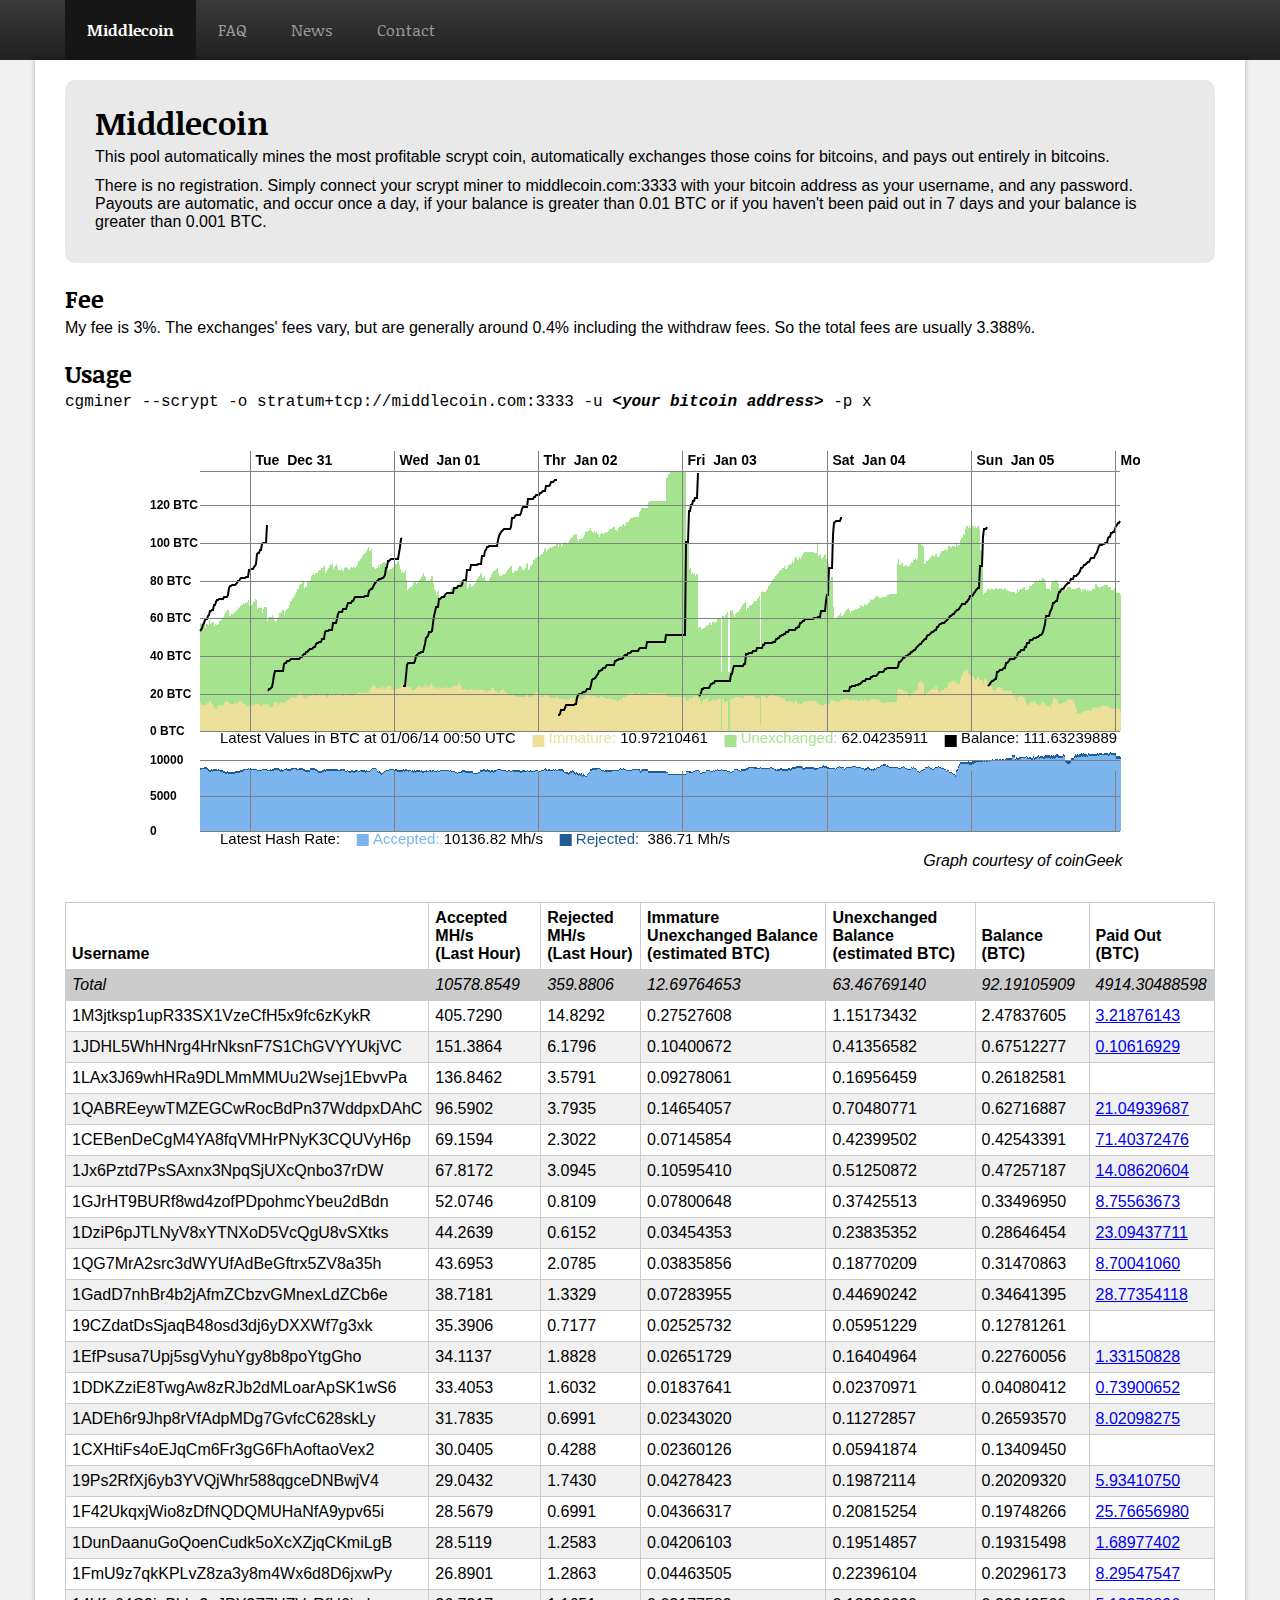
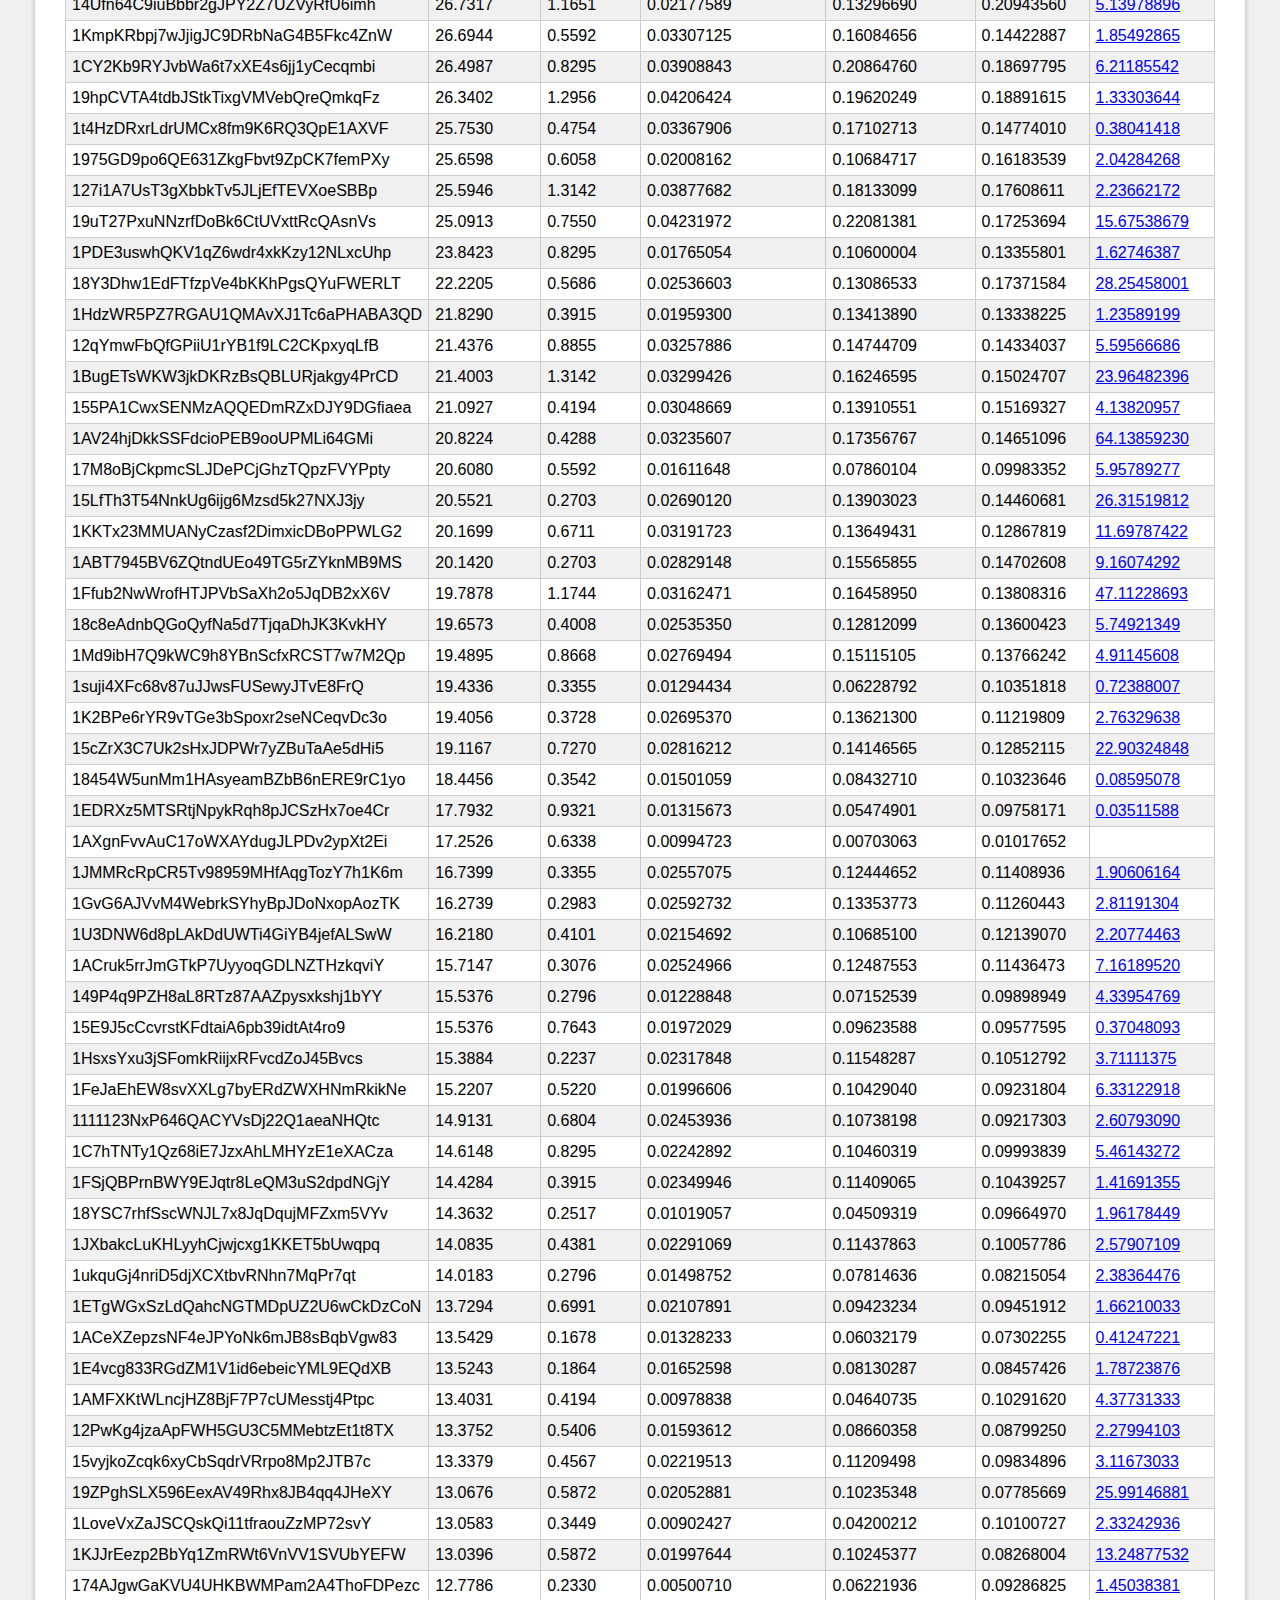
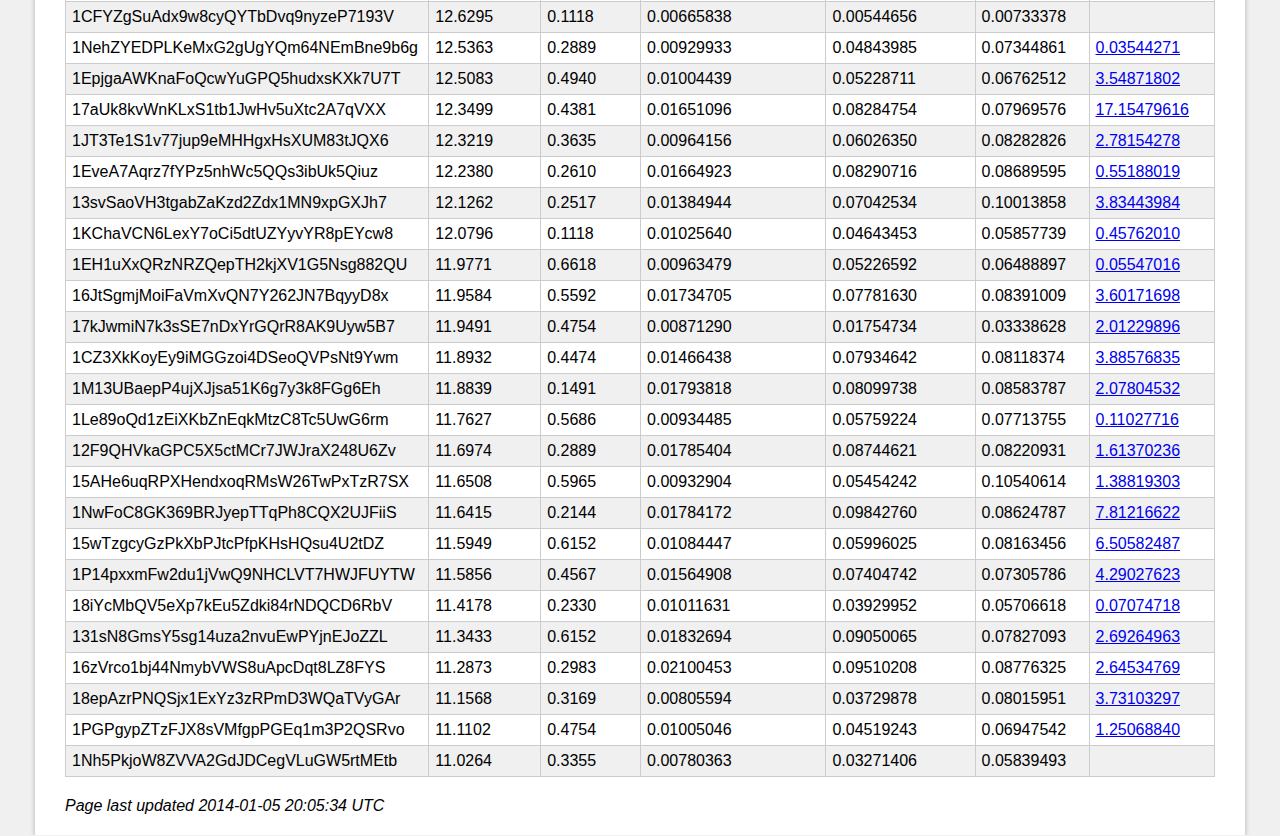
<file: middlecoin/index.html>
<!DOCTYPE html>

<html lang="en-US">
<head>
	<title>Middlecoin</title>
	<meta charset="iso-8859-1">
	<meta name="description" content="Profit-switching, auto-exchanging scrypt pool that pays out in BTC." />
	<link href='http://fonts.googleapis.com/css?family=Noticia+Text:700' rel='stylesheet' type='text/css'>
	<link rel="stylesheet" href="style.css">
	<!--[if lt IE 9]><script src="//html5shim.googlecode.com/svn/trunk/html5.js"></script><![endif]-->
</head>
<body>

<nav>
	<ul>
		<li class="active"><a href="index.html">Middlecoin</a></li>
		<li><a href="faq.html">FAQ</a></li>
		<li><a href="https://bitcointalk.org/index.php?topic=259649.new#new">News</a></li>
		<li><a href="https://bitcointalk.org/index.php?action=profile;u=109824">Contact</a></li>
	</ul>
</nav>

<div id="container">

<article>
	<div id="intro">
		<h1>Middlecoin</h1>
		<p>This pool automatically mines the most profitable scrypt coin, automatically exchanges those coins for bitcoins, and pays out entirely in bitcoins.</p>
		<p>There is no registration. Simply connect your scrypt miner to middlecoin.com:3333 with your bitcoin address as your username, and any password. Payouts are automatic, and occur once a day, if your balance is greater than 0.01 BTC or if you haven't been paid out in 7 days and your balance is greater than 0.001 BTC.</p>
	</div>

	<h2>Fee</h2>
	<p>My fee is 3%. The exchanges' fees vary, but are generally around 0.4% including the withdraw fees. So the total fees are usually 3.388%.</p>

	<h2>Usage</h2>
	<pre>cgminer --scrypt -o stratum+tcp://middlecoin.com:3333 -u <b><i>&lt;your bitcoin address&gt;</i></b> -p x</pre>

	<canvas id="mc_data" width="1000" height="400">
          ho ho, you can't display HTML canvas graphics yet
	</canvas>
	<script src="graphTotal.js"></script>
	<p class="courtesy">Graph courtesy of coinGeek</p>

	<table>
	<thead>
	<tr>
	<th>Username</th>
	<th>Accepted MH/s<br>(Last Hour)</th>
	<th>Rejected MH/s<br>(Last Hour)</th>
	<th>Immature Unexchanged Balance<br>(estimated BTC)</th>
	<th>Unexchanged Balance<br>(estimated BTC)</th>
	<th>Balance (BTC)</th>
	<th>Paid Out (BTC)</th>
	</tr>
	</thead>
	<tbody><tr class="total">
	<td>Total</td>
	<td>10578.8549</td>
	<td>359.8806</td>
	<td>12.69764653</td>
	<td>63.46769140</td>
	<td>92.19105909</td>
	<td>4914.30488598</td>
	</tr>
	</tbody><tbody>

	<tr>
	<td id="1M3jtksp1upR33SX1VzeCfH5x9fc6zKykR">1M3jtksp1upR33SX1VzeCfH5x9fc6zKykR</td>
	<td>405.7290</td>
	<td>14.8292</td>
	<td>0.27527608</td>
	<td>1.15173432</td>
	<td>2.47837605</td>
	<td><a href="1JTgncSrWiQtEAdtYhtytCEqND8wVb3b5R.html">3.21876143</a></td>
	</tr>

	<tr class="alt">
	<td id="1JDHL5WhHNrg4HrNksnF7S1ChGVYYUkjVC">1JDHL5WhHNrg4HrNksnF7S1ChGVYYUkjVC</td>
	<td>151.3864</td>
	<td>6.1796</td>
	<td>0.10400672</td>
	<td>0.41356582</td>
	<td>0.67512277</td>
	<td><a href="1JTgncSrWiQtEAdtYhtytCEqND8wVb3b5R.html">0.10616929</a></td>
	</tr>

	<tr>
	<td id="1LAx3J69whHRa9DLMmMMUu2Wsej1EbvvPa">1LAx3J69whHRa9DLMmMMUu2Wsej1EbvvPa</td>
	<td>136.8462</td>
	<td>3.5791</td>
	<td>0.09278061</td>
	<td>0.16956459</td>
	<td>0.26182581</td>
	<td><a href="1JTgncSrWiQtEAdtYhtytCEqND8wVb3b5R.html"></a></td>
	</tr>

	<tr class="alt">
	<td id="1QABREeywTMZEGCwRocBdPn37WddpxDAhC">1QABREeywTMZEGCwRocBdPn37WddpxDAhC</td>
	<td>96.5902</td>
	<td>3.7935</td>
	<td>0.14654057</td>
	<td>0.70480771</td>
	<td>0.62716887</td>
	<td><a href="1JTgncSrWiQtEAdtYhtytCEqND8wVb3b5R.html">21.04939687</a></td>
	</tr>

	<tr>
	<td id="1CEBenDeCgM4YA8fqVMHrPNyK3CQUVyH6p">1CEBenDeCgM4YA8fqVMHrPNyK3CQUVyH6p</td>
	<td>69.1594</td>
	<td>2.3022</td>
	<td>0.07145854</td>
	<td>0.42399502</td>
	<td>0.42543391</td>
	<td><a href="1JTgncSrWiQtEAdtYhtytCEqND8wVb3b5R.html">71.40372476</a></td>
	</tr>

	<tr class="alt">
	<td id="1Jx6Pztd7PsSAxnx3NpqSjUXcQnbo37rDW">1Jx6Pztd7PsSAxnx3NpqSjUXcQnbo37rDW</td>
	<td>67.8172</td>
	<td>3.0945</td>
	<td>0.10595410</td>
	<td>0.51250872</td>
	<td>0.47257187</td>
	<td><a href="1JTgncSrWiQtEAdtYhtytCEqND8wVb3b5R.html">14.08620604</a></td>
	</tr>

	<tr>
	<td id="1GJrHT9BURf8wd4zofPDpohmcYbeu2dBdn">1GJrHT9BURf8wd4zofPDpohmcYbeu2dBdn</td>
	<td>52.0746</td>
	<td>0.8109</td>
	<td>0.07800648</td>
	<td>0.37425513</td>
	<td>0.33496950</td>
	<td><a href="1JTgncSrWiQtEAdtYhtytCEqND8wVb3b5R.html">8.75563673</a></td>
	</tr>

	<tr class="alt">
	<td id="1DziP6pJTLNyV8xYTNXoD5VcQgU8vSXtks">1DziP6pJTLNyV8xYTNXoD5VcQgU8vSXtks</td>
	<td>44.2639</td>
	<td>0.6152</td>
	<td>0.03454353</td>
	<td>0.23835352</td>
	<td>0.28646454</td>
	<td><a href="1JTgncSrWiQtEAdtYhtytCEqND8wVb3b5R.html">23.09437711</a></td>
	</tr>

	<tr>
	<td id="1QG7MrA2src3dWYUfAdBeGftrx5ZV8a35h">1QG7MrA2src3dWYUfAdBeGftrx5ZV8a35h</td>
	<td>43.6953</td>
	<td>2.0785</td>
	<td>0.03835856</td>
	<td>0.18770209</td>
	<td>0.31470863</td>
	<td><a href="1JTgncSrWiQtEAdtYhtytCEqND8wVb3b5R.html">8.70041060</a></td>
	</tr>

	<tr class="alt">
	<td id="1GadD7nhBr4b2jAfmZCbzvGMnexLdZCb6e">1GadD7nhBr4b2jAfmZCbzvGMnexLdZCb6e</td>
	<td>38.7181</td>
	<td>1.3329</td>
	<td>0.07283955</td>
	<td>0.44690242</td>
	<td>0.34641395</td>
	<td><a href="1GadD7nhBr4b2jAfmZCbzvGMnexLdZCb6e.html">28.77354118</a></td>
	</tr>

	<tr>
	<td id="19CZdatDsSjaqB48osd3dj6yDXXWf7g3xk">19CZdatDsSjaqB48osd3dj6yDXXWf7g3xk</td>
	<td>35.3906</td>
	<td>0.7177</td>
	<td>0.02525732</td>
	<td>0.05951229</td>
	<td>0.12781261</td>
	<td><a href="1JTgncSrWiQtEAdtYhtytCEqND8wVb3b5R.html"></a></td>
	</tr>

	<tr class="alt">
	<td id="1EfPsusa7Upj5sgVyhuYgy8b8poYtgGho">1EfPsusa7Upj5sgVyhuYgy8b8poYtgGho</td>
	<td>34.1137</td>
	<td>1.8828</td>
	<td>0.02651729</td>
	<td>0.16404964</td>
	<td>0.22760056</td>
	<td><a href="1JTgncSrWiQtEAdtYhtytCEqND8wVb3b5R.html">1.33150828</a></td>
	</tr>

	<tr>
	<td id="1DDKZziE8TwgAw8zRJb2dMLoarApSK1wS6">1DDKZziE8TwgAw8zRJb2dMLoarApSK1wS6</td>
	<td>33.4053</td>
	<td>1.6032</td>
	<td>0.01837641</td>
	<td>0.02370971</td>
	<td>0.04080412</td>
	<td><a href="1JTgncSrWiQtEAdtYhtytCEqND8wVb3b5R.html">0.73900652</a></td>
	</tr>

	<tr class="alt">
	<td id="1ADEh6r9Jhp8rVfAdpMDg7GvfcC628skLy">1ADEh6r9Jhp8rVfAdpMDg7GvfcC628skLy</td>
	<td>31.7835</td>
	<td>0.6991</td>
	<td>0.02343020</td>
	<td>0.11272857</td>
	<td>0.26593570</td>
	<td><a href="1JTgncSrWiQtEAdtYhtytCEqND8wVb3b5R.html">8.02098275</a></td>
	</tr>

	<tr>
	<td id="1CXHtiFs4oEJqCm6Fr3gG6FhAoftaoVex2">1CXHtiFs4oEJqCm6Fr3gG6FhAoftaoVex2</td>
	<td>30.0405</td>
	<td>0.4288</td>
	<td>0.02360126</td>
	<td>0.05941874</td>
	<td>0.13409450</td>
	<td><a href="1JTgncSrWiQtEAdtYhtytCEqND8wVb3b5R.html"></a></td>
	</tr>

	<tr class="alt">
	<td id="19Ps2RfXj6yb3YVQjWhr588qgceDNBwjV4">19Ps2RfXj6yb3YVQjWhr588qgceDNBwjV4</td>
	<td>29.0432</td>
	<td>1.7430</td>
	<td>0.04278423</td>
	<td>0.19872114</td>
	<td>0.20209320</td>
	<td><a href="1JTgncSrWiQtEAdtYhtytCEqND8wVb3b5R.html">5.93410750</a></td>
	</tr>

	<tr>
	<td id="1F42UkqxjWio8zDfNQDQMUHaNfA9ypv65i">1F42UkqxjWio8zDfNQDQMUHaNfA9ypv65i</td>
	<td>28.5679</td>
	<td>0.6991</td>
	<td>0.04366317</td>
	<td>0.20815254</td>
	<td>0.19748266</td>
	<td><a href="1JTgncSrWiQtEAdtYhtytCEqND8wVb3b5R.html">25.76656980</a></td>
	</tr>

	<tr class="alt">
	<td id="1DunDaanuGoQoenCudk5oXcXZjqCKmiLgB">1DunDaanuGoQoenCudk5oXcXZjqCKmiLgB</td>
	<td>28.5119</td>
	<td>1.2583</td>
	<td>0.04206103</td>
	<td>0.19514857</td>
	<td>0.19315498</td>
	<td><a href="1JTgncSrWiQtEAdtYhtytCEqND8wVb3b5R.html">1.68977402</a></td>
	</tr>

	<tr>
	<td id="1FmU9z7qkKPLvZ8za3y8m4Wx6d8D6jxwPy">1FmU9z7qkKPLvZ8za3y8m4Wx6d8D6jxwPy</td>
	<td>26.8901</td>
	<td>1.2863</td>
	<td>0.04463505</td>
	<td>0.22396104</td>
	<td>0.20296173</td>
	<td><a href="1JTgncSrWiQtEAdtYhtytCEqND8wVb3b5R.html">8.29547547</a></td>
	</tr>

	<tr class="alt">
	<td id="14Ufn64C9iuBbbr2gJPY2Z7UZVyRfU6imh">14Ufn64C9iuBbbr2gJPY2Z7UZVyRfU6imh</td>
	<td>26.7317</td>
	<td>1.1651</td>
	<td>0.02177589</td>
	<td>0.13296690</td>
	<td>0.20943560</td>
	<td><a href="1JTgncSrWiQtEAdtYhtytCEqND8wVb3b5R.html">5.13978896</a></td>
	</tr>

	<tr>
	<td id="1KmpKRbpj7wJjigJC9DRbNaG4B5Fkc4ZnW">1KmpKRbpj7wJjigJC9DRbNaG4B5Fkc4ZnW</td>
	<td>26.6944</td>
	<td>0.5592</td>
	<td>0.03307125</td>
	<td>0.16084656</td>
	<td>0.14422887</td>
	<td><a href="1JTgncSrWiQtEAdtYhtytCEqND8wVb3b5R.html">1.85492865</a></td>
	</tr>

	<tr class="alt">
	<td id="1CY2Kb9RYJvbWa6t7xXE4s6jj1yCecqmbi">1CY2Kb9RYJvbWa6t7xXE4s6jj1yCecqmbi</td>
	<td>26.4987</td>
	<td>0.8295</td>
	<td>0.03908843</td>
	<td>0.20864760</td>
	<td>0.18697795</td>
	<td><a href="1JTgncSrWiQtEAdtYhtytCEqND8wVb3b5R.html">6.21185542</a></td>
	</tr>

	<tr>
	<td id="19hpCVTA4tdbJStkTixgVMVebQreQmkqFz">19hpCVTA4tdbJStkTixgVMVebQreQmkqFz</td>
	<td>26.3402</td>
	<td>1.2956</td>
	<td>0.04206424</td>
	<td>0.19620249</td>
	<td>0.18891615</td>
	<td><a href="1JTgncSrWiQtEAdtYhtytCEqND8wVb3b5R.html">1.33303644</a></td>
	</tr>

	<tr class="alt">
	<td id="1t4HzDRxrLdrUMCx8fm9K6RQ3QpE1AXVF">1t4HzDRxrLdrUMCx8fm9K6RQ3QpE1AXVF</td>
	<td>25.7530</td>
	<td>0.4754</td>
	<td>0.03367906</td>
	<td>0.17102713</td>
	<td>0.14774010</td>
	<td><a href="1JTgncSrWiQtEAdtYhtytCEqND8wVb3b5R.html">0.38041418</a></td>
	</tr>

	<tr>
	<td id="1975GD9po6QE631ZkgFbvt9ZpCK7femPXy">1975GD9po6QE631ZkgFbvt9ZpCK7femPXy</td>
	<td>25.6598</td>
	<td>0.6058</td>
	<td>0.02008162</td>
	<td>0.10684717</td>
	<td>0.16183539</td>
	<td><a href="1JTgncSrWiQtEAdtYhtytCEqND8wVb3b5R.html">2.04284268</a></td>
	</tr>

	<tr class="alt">
	<td id="127i1A7UsT3gXbbkTv5JLjEfTEVXoeSBBp">127i1A7UsT3gXbbkTv5JLjEfTEVXoeSBBp</td>
	<td>25.5946</td>
	<td>1.3142</td>
	<td>0.03877682</td>
	<td>0.18133099</td>
	<td>0.17608611</td>
	<td><a href="1JTgncSrWiQtEAdtYhtytCEqND8wVb3b5R.html">2.23662172</a></td>
	</tr>

	<tr>
	<td id="19uT27PxuNNzrfDoBk6CtUVxttRcQAsnVs">19uT27PxuNNzrfDoBk6CtUVxttRcQAsnVs</td>
	<td>25.0913</td>
	<td>0.7550</td>
	<td>0.04231972</td>
	<td>0.22081381</td>
	<td>0.17253694</td>
	<td><a href="1JTgncSrWiQtEAdtYhtytCEqND8wVb3b5R.html">15.67538679</a></td>
	</tr>

	<tr class="alt">
	<td id="1PDE3uswhQKV1qZ6wdr4xkKzy12NLxcUhp">1PDE3uswhQKV1qZ6wdr4xkKzy12NLxcUhp</td>
	<td>23.8423</td>
	<td>0.8295</td>
	<td>0.01765054</td>
	<td>0.10600004</td>
	<td>0.13355801</td>
	<td><a href="1JTgncSrWiQtEAdtYhtytCEqND8wVb3b5R.html">1.62746387</a></td>
	</tr>

	<tr>
	<td id="18Y3Dhw1EdFTfzpVe4bKKhPgsQYuFWERLT">18Y3Dhw1EdFTfzpVe4bKKhPgsQYuFWERLT</td>
	<td>22.2205</td>
	<td>0.5686</td>
	<td>0.02536603</td>
	<td>0.13086533</td>
	<td>0.17371584</td>
	<td><a href="1JTgncSrWiQtEAdtYhtytCEqND8wVb3b5R.html">28.25458001</a></td>
	</tr>

	<tr class="alt">
	<td id="1HdzWR5PZ7RGAU1QMAvXJ1Tc6aPHABA3QD">1HdzWR5PZ7RGAU1QMAvXJ1Tc6aPHABA3QD</td>
	<td>21.8290</td>
	<td>0.3915</td>
	<td>0.01959300</td>
	<td>0.13413890</td>
	<td>0.13338225</td>
	<td><a href="1JTgncSrWiQtEAdtYhtytCEqND8wVb3b5R.html">1.23589199</a></td>
	</tr>

	<tr>
	<td id="12qYmwFbQfGPiiU1rYB1f9LC2CKpxyqLfB">12qYmwFbQfGPiiU1rYB1f9LC2CKpxyqLfB</td>
	<td>21.4376</td>
	<td>0.8855</td>
	<td>0.03257886</td>
	<td>0.14744709</td>
	<td>0.14334037</td>
	<td><a href="1JTgncSrWiQtEAdtYhtytCEqND8wVb3b5R.html">5.59566686</a></td>
	</tr>

	<tr class="alt">
	<td id="1BugETsWKW3jkDKRzBsQBLURjakgy4PrCD">1BugETsWKW3jkDKRzBsQBLURjakgy4PrCD</td>
	<td>21.4003</td>
	<td>1.3142</td>
	<td>0.03299426</td>
	<td>0.16246595</td>
	<td>0.15024707</td>
	<td><a href="1JTgncSrWiQtEAdtYhtytCEqND8wVb3b5R.html">23.96482396</a></td>
	</tr>

	<tr>
	<td id="155PA1CwxSENMzAQQEDmRZxDJY9DGfiaea">155PA1CwxSENMzAQQEDmRZxDJY9DGfiaea</td>
	<td>21.0927</td>
	<td>0.4194</td>
	<td>0.03048669</td>
	<td>0.13910551</td>
	<td>0.15169327</td>
	<td><a href="1JTgncSrWiQtEAdtYhtytCEqND8wVb3b5R.html">4.13820957</a></td>
	</tr>

	<tr class="alt">
	<td id="1AV24hjDkkSSFdcioPEB9ooUPMLi64GMi">1AV24hjDkkSSFdcioPEB9ooUPMLi64GMi</td>
	<td>20.8224</td>
	<td>0.4288</td>
	<td>0.03235607</td>
	<td>0.17356767</td>
	<td>0.14651096</td>
	<td><a href="1JTgncSrWiQtEAdtYhtytCEqND8wVb3b5R.html">64.13859230</a></td>
	</tr>

	<tr>
	<td id="17M8oBjCkpmcSLJDePCjGhzTQpzFVYPpty">17M8oBjCkpmcSLJDePCjGhzTQpzFVYPpty</td>
	<td>20.6080</td>
	<td>0.5592</td>
	<td>0.01611648</td>
	<td>0.07860104</td>
	<td>0.09983352</td>
	<td><a href="1JTgncSrWiQtEAdtYhtytCEqND8wVb3b5R.html">5.95789277</a></td>
	</tr>

	<tr class="alt">
	<td id="15LfTh3T54NnkUg6ijg6Mzsd5k27NXJ3jy">15LfTh3T54NnkUg6ijg6Mzsd5k27NXJ3jy</td>
	<td>20.5521</td>
	<td>0.2703</td>
	<td>0.02690120</td>
	<td>0.13903023</td>
	<td>0.14460681</td>
	<td><a href="1JTgncSrWiQtEAdtYhtytCEqND8wVb3b5R.html">26.31519812</a></td>
	</tr>

	<tr>
	<td id="1KKTx23MMUANyCzasf2DimxicDBoPPWLG2">1KKTx23MMUANyCzasf2DimxicDBoPPWLG2</td>
	<td>20.1699</td>
	<td>0.6711</td>
	<td>0.03191723</td>
	<td>0.13649431</td>
	<td>0.12867819</td>
	<td><a href="1JTgncSrWiQtEAdtYhtytCEqND8wVb3b5R.html">11.69787422</a></td>
	</tr>

	<tr class="alt">
	<td id="1ABT7945BV6ZQtndUEo49TG5rZYknMB9MS">1ABT7945BV6ZQtndUEo49TG5rZYknMB9MS</td>
	<td>20.1420</td>
	<td>0.2703</td>
	<td>0.02829148</td>
	<td>0.15565855</td>
	<td>0.14702608</td>
	<td><a href="1JTgncSrWiQtEAdtYhtytCEqND8wVb3b5R.html">9.16074292</a></td>
	</tr>

	<tr>
	<td id="1Ffub2NwWrofHTJPVbSaXh2o5JqDB2xX6V">1Ffub2NwWrofHTJPVbSaXh2o5JqDB2xX6V</td>
	<td>19.7878</td>
	<td>1.1744</td>
	<td>0.03162471</td>
	<td>0.16458950</td>
	<td>0.13808316</td>
	<td><a href="1JTgncSrWiQtEAdtYhtytCEqND8wVb3b5R.html">47.11228693</a></td>
	</tr>

	<tr class="alt">
	<td id="18c8eAdnbQGoQyfNa5d7TjqaDhJK3KvkHY">18c8eAdnbQGoQyfNa5d7TjqaDhJK3KvkHY</td>
	<td>19.6573</td>
	<td>0.4008</td>
	<td>0.02535350</td>
	<td>0.12812099</td>
	<td>0.13600423</td>
	<td><a href="1JTgncSrWiQtEAdtYhtytCEqND8wVb3b5R.html">5.74921349</a></td>
	</tr>

	<tr>
	<td id="1Md9ibH7Q9kWC9h8YBnScfxRCST7w7M2Qp">1Md9ibH7Q9kWC9h8YBnScfxRCST7w7M2Qp</td>
	<td>19.4895</td>
	<td>0.8668</td>
	<td>0.02769494</td>
	<td>0.15115105</td>
	<td>0.13766242</td>
	<td><a href="1JTgncSrWiQtEAdtYhtytCEqND8wVb3b5R.html">4.91145608</a></td>
	</tr>

	<tr class="alt">
	<td id="1suji4XFc68v87uJJwsFUSewyJTvE8FrQ">1suji4XFc68v87uJJwsFUSewyJTvE8FrQ</td>
	<td>19.4336</td>
	<td>0.3355</td>
	<td>0.01294434</td>
	<td>0.06228792</td>
	<td>0.10351818</td>
	<td><a href="1JTgncSrWiQtEAdtYhtytCEqND8wVb3b5R.html">0.72388007</a></td>
	</tr>

	<tr>
	<td id="1K2BPe6rYR9vTGe3bSpoxr2seNCeqvDc3o">1K2BPe6rYR9vTGe3bSpoxr2seNCeqvDc3o</td>
	<td>19.4056</td>
	<td>0.3728</td>
	<td>0.02695370</td>
	<td>0.13621300</td>
	<td>0.11219809</td>
	<td><a href="1JTgncSrWiQtEAdtYhtytCEqND8wVb3b5R.html">2.76329638</a></td>
	</tr>

	<tr class="alt">
	<td id="15cZrX3C7Uk2sHxJDPWr7yZBuTaAe5dHi5">15cZrX3C7Uk2sHxJDPWr7yZBuTaAe5dHi5</td>
	<td>19.1167</td>
	<td>0.7270</td>
	<td>0.02816212</td>
	<td>0.14146565</td>
	<td>0.12852115</td>
	<td><a href="1JTgncSrWiQtEAdtYhtytCEqND8wVb3b5R.html">22.90324848</a></td>
	</tr>

	<tr>
	<td id="18454W5unMm1HAsyeamBZbB6nERE9rC1yo">18454W5unMm1HAsyeamBZbB6nERE9rC1yo</td>
	<td>18.4456</td>
	<td>0.3542</td>
	<td>0.01501059</td>
	<td>0.08432710</td>
	<td>0.10323646</td>
	<td><a href="1JTgncSrWiQtEAdtYhtytCEqND8wVb3b5R.html">0.08595078</a></td>
	</tr>

	<tr class="alt">
	<td id="1EDRXz5MTSRtjNpykRqh8pJCSzHx7oe4Cr">1EDRXz5MTSRtjNpykRqh8pJCSzHx7oe4Cr</td>
	<td>17.7932</td>
	<td>0.9321</td>
	<td>0.01315673</td>
	<td>0.05474901</td>
	<td>0.09758171</td>
	<td><a href="1JTgncSrWiQtEAdtYhtytCEqND8wVb3b5R.html">0.03511588</a></td>
	</tr>

	<tr>
	<td id="1AXgnFvvAuC17oWXAYdugJLPDv2ypXt2Ei">1AXgnFvvAuC17oWXAYdugJLPDv2ypXt2Ei</td>
	<td>17.2526</td>
	<td>0.6338</td>
	<td>0.00994723</td>
	<td>0.00703063</td>
	<td>0.01017652</td>
	<td><a href="1JTgncSrWiQtEAdtYhtytCEqND8wVb3b5R.html"></a></td>
	</tr>

	<tr class="alt">
	<td id="1JMMRcRpCR5Tv98959MHfAqgTozY7h1K6m">1JMMRcRpCR5Tv98959MHfAqgTozY7h1K6m</td>
	<td>16.7399</td>
	<td>0.3355</td>
	<td>0.02557075</td>
	<td>0.12444652</td>
	<td>0.11408936</td>
	<td><a href="1JTgncSrWiQtEAdtYhtytCEqND8wVb3b5R.html">1.90606164</a></td>
	</tr>

	<tr>
	<td id="1GvG6AJVvM4WebrkSYhyBpJDoNxopAozTK">1GvG6AJVvM4WebrkSYhyBpJDoNxopAozTK</td>
	<td>16.2739</td>
	<td>0.2983</td>
	<td>0.02592732</td>
	<td>0.13353773</td>
	<td>0.11260443</td>
	<td><a href="1JTgncSrWiQtEAdtYhtytCEqND8wVb3b5R.html">2.81191304</a></td>
	</tr>

	<tr class="alt">
	<td id="1U3DNW6d8pLAkDdUWTi4GiYB4jefALSwW">1U3DNW6d8pLAkDdUWTi4GiYB4jefALSwW</td>
	<td>16.2180</td>
	<td>0.4101</td>
	<td>0.02154692</td>
	<td>0.10685100</td>
	<td>0.12139070</td>
	<td><a href="1JTgncSrWiQtEAdtYhtytCEqND8wVb3b5R.html">2.20774463</a></td>
	</tr>

	<tr>
	<td id="1ACruk5rrJmGTkP7UyyoqGDLNZTHzkqviY">1ACruk5rrJmGTkP7UyyoqGDLNZTHzkqviY</td>
	<td>15.7147</td>
	<td>0.3076</td>
	<td>0.02524966</td>
	<td>0.12487553</td>
	<td>0.11436473</td>
	<td><a href="1JTgncSrWiQtEAdtYhtytCEqND8wVb3b5R.html">7.16189520</a></td>
	</tr>

	<tr class="alt">
	<td id="149P4q9PZH8aL8RTz87AAZpysxkshj1bYY">149P4q9PZH8aL8RTz87AAZpysxkshj1bYY</td>
	<td>15.5376</td>
	<td>0.2796</td>
	<td>0.01228848</td>
	<td>0.07152539</td>
	<td>0.09898949</td>
	<td><a href="1JTgncSrWiQtEAdtYhtytCEqND8wVb3b5R.html">4.33954769</a></td>
	</tr>

	<tr>
	<td id="15E9J5cCcvrstKFdtaiA6pb39idtAt4ro9">15E9J5cCcvrstKFdtaiA6pb39idtAt4ro9</td>
	<td>15.5376</td>
	<td>0.7643</td>
	<td>0.01972029</td>
	<td>0.09623588</td>
	<td>0.09577595</td>
	<td><a href="1JTgncSrWiQtEAdtYhtytCEqND8wVb3b5R.html">0.37048093</a></td>
	</tr>

	<tr class="alt">
	<td id="1HsxsYxu3jSFomkRiijxRFvcdZoJ45Bvcs">1HsxsYxu3jSFomkRiijxRFvcdZoJ45Bvcs</td>
	<td>15.3884</td>
	<td>0.2237</td>
	<td>0.02317848</td>
	<td>0.11548287</td>
	<td>0.10512792</td>
	<td><a href="1JTgncSrWiQtEAdtYhtytCEqND8wVb3b5R.html">3.71111375</a></td>
	</tr>

	<tr>
	<td id="1FeJaEhEW8svXXLg7byERdZWXHNmRkikNe">1FeJaEhEW8svXXLg7byERdZWXHNmRkikNe</td>
	<td>15.2207</td>
	<td>0.5220</td>
	<td>0.01996606</td>
	<td>0.10429040</td>
	<td>0.09231804</td>
	<td><a href="1JTgncSrWiQtEAdtYhtytCEqND8wVb3b5R.html">6.33122918</a></td>
	</tr>

	<tr class="alt">
	<td id="1111123NxP646QACYVsDj22Q1aeaNHQtc">1111123NxP646QACYVsDj22Q1aeaNHQtc</td>
	<td>14.9131</td>
	<td>0.6804</td>
	<td>0.02453936</td>
	<td>0.10738198</td>
	<td>0.09217303</td>
	<td><a href="1JTgncSrWiQtEAdtYhtytCEqND8wVb3b5R.html">2.60793090</a></td>
	</tr>

	<tr>
	<td id="1C7hTNTy1Qz68iE7JzxAhLMHYzE1eXACza">1C7hTNTy1Qz68iE7JzxAhLMHYzE1eXACza</td>
	<td>14.6148</td>
	<td>0.8295</td>
	<td>0.02242892</td>
	<td>0.10460319</td>
	<td>0.09993839</td>
	<td><a href="1JTgncSrWiQtEAdtYhtytCEqND8wVb3b5R.html">5.46143272</a></td>
	</tr>

	<tr class="alt">
	<td id="1FSjQBPrnBWY9EJqtr8LeQM3uS2dpdNGjY">1FSjQBPrnBWY9EJqtr8LeQM3uS2dpdNGjY</td>
	<td>14.4284</td>
	<td>0.3915</td>
	<td>0.02349946</td>
	<td>0.11409065</td>
	<td>0.10439257</td>
	<td><a href="1JTgncSrWiQtEAdtYhtytCEqND8wVb3b5R.html">1.41691355</a></td>
	</tr>

	<tr>
	<td id="18YSC7rhfSscWNJL7x8JqDqujMFZxm5VYv">18YSC7rhfSscWNJL7x8JqDqujMFZxm5VYv</td>
	<td>14.3632</td>
	<td>0.2517</td>
	<td>0.01019057</td>
	<td>0.04509319</td>
	<td>0.09664970</td>
	<td><a href="1JTgncSrWiQtEAdtYhtytCEqND8wVb3b5R.html">1.96178449</a></td>
	</tr>

	<tr class="alt">
	<td id="1JXbakcLuKHLyyhCjwjcxg1KKET5bUwqpq">1JXbakcLuKHLyyhCjwjcxg1KKET5bUwqpq</td>
	<td>14.0835</td>
	<td>0.4381</td>
	<td>0.02291069</td>
	<td>0.11437863</td>
	<td>0.10057786</td>
	<td><a href="1JTgncSrWiQtEAdtYhtytCEqND8wVb3b5R.html">2.57907109</a></td>
	</tr>

	<tr>
	<td id="1ukquGj4nriD5djXCXtbvRNhn7MqPr7qt">1ukquGj4nriD5djXCXtbvRNhn7MqPr7qt</td>
	<td>14.0183</td>
	<td>0.2796</td>
	<td>0.01498752</td>
	<td>0.07814636</td>
	<td>0.08215054</td>
	<td><a href="1JTgncSrWiQtEAdtYhtytCEqND8wVb3b5R.html">2.38364476</a></td>
	</tr>

	<tr class="alt">
	<td id="1ETgWGxSzLdQahcNGTMDpUZ2U6wCkDzCoN">1ETgWGxSzLdQahcNGTMDpUZ2U6wCkDzCoN</td>
	<td>13.7294</td>
	<td>0.6991</td>
	<td>0.02107891</td>
	<td>0.09423234</td>
	<td>0.09451912</td>
	<td><a href="1JTgncSrWiQtEAdtYhtytCEqND8wVb3b5R.html">1.66210033</a></td>
	</tr>

	<tr>
	<td id="1ACeXZepzsNF4eJPYoNk6mJB8sBqbVgw83">1ACeXZepzsNF4eJPYoNk6mJB8sBqbVgw83</td>
	<td>13.5429</td>
	<td>0.1678</td>
	<td>0.01328233</td>
	<td>0.06032179</td>
	<td>0.07302255</td>
	<td><a href="1JTgncSrWiQtEAdtYhtytCEqND8wVb3b5R.html">0.41247221</a></td>
	</tr>

	<tr class="alt">
	<td id="1E4vcg833RGdZM1V1id6ebeicYML9EQdXB">1E4vcg833RGdZM1V1id6ebeicYML9EQdXB</td>
	<td>13.5243</td>
	<td>0.1864</td>
	<td>0.01652598</td>
	<td>0.08130287</td>
	<td>0.08457426</td>
	<td><a href="1JTgncSrWiQtEAdtYhtytCEqND8wVb3b5R.html">1.78723876</a></td>
	</tr>

	<tr>
	<td id="1AMFXKtWLncjHZ8BjF7P7cUMesstj4Ptpc">1AMFXKtWLncjHZ8BjF7P7cUMesstj4Ptpc</td>
	<td>13.4031</td>
	<td>0.4194</td>
	<td>0.00978838</td>
	<td>0.04640735</td>
	<td>0.10291620</td>
	<td><a href="1JTgncSrWiQtEAdtYhtytCEqND8wVb3b5R.html">4.37731333</a></td>
	</tr>

	<tr class="alt">
	<td id="12PwKg4jzaApFWH5GU3C5MMebtzEt1t8TX">12PwKg4jzaApFWH5GU3C5MMebtzEt1t8TX</td>
	<td>13.3752</td>
	<td>0.5406</td>
	<td>0.01593612</td>
	<td>0.08660358</td>
	<td>0.08799250</td>
	<td><a href="1JTgncSrWiQtEAdtYhtytCEqND8wVb3b5R.html">2.27994103</a></td>
	</tr>

	<tr>
	<td id="15vyjkoZcqk6xyCbSqdrVRrpo8Mp2JTB7c">15vyjkoZcqk6xyCbSqdrVRrpo8Mp2JTB7c</td>
	<td>13.3379</td>
	<td>0.4567</td>
	<td>0.02219513</td>
	<td>0.11209498</td>
	<td>0.09834896</td>
	<td><a href="1JTgncSrWiQtEAdtYhtytCEqND8wVb3b5R.html">3.11673033</a></td>
	</tr>

	<tr class="alt">
	<td id="19ZPghSLX596EexAV49Rhx8JB4qq4JHeXY">19ZPghSLX596EexAV49Rhx8JB4qq4JHeXY</td>
	<td>13.0676</td>
	<td>0.5872</td>
	<td>0.02052881</td>
	<td>0.10235348</td>
	<td>0.07785669</td>
	<td><a href="1JTgncSrWiQtEAdtYhtytCEqND8wVb3b5R.html">25.99146881</a></td>
	</tr>

	<tr>
	<td id="1LoveVxZaJSCQskQi11tfraouZzMP72svY">1LoveVxZaJSCQskQi11tfraouZzMP72svY</td>
	<td>13.0583</td>
	<td>0.3449</td>
	<td>0.00902427</td>
	<td>0.04200212</td>
	<td>0.10100727</td>
	<td><a href="1JTgncSrWiQtEAdtYhtytCEqND8wVb3b5R.html">2.33242936</a></td>
	</tr>

	<tr class="alt">
	<td id="1KJJrEezp2BbYq1ZmRWt6VnVV1SVUbYEFW">1KJJrEezp2BbYq1ZmRWt6VnVV1SVUbYEFW</td>
	<td>13.0396</td>
	<td>0.5872</td>
	<td>0.01997644</td>
	<td>0.10245377</td>
	<td>0.08268004</td>
	<td><a href="1JTgncSrWiQtEAdtYhtytCEqND8wVb3b5R.html">13.24877532</a></td>
	</tr>

	<tr>
	<td id="174AJgwGaKVU4UHKBWMPam2A4ThoFDPezc">174AJgwGaKVU4UHKBWMPam2A4ThoFDPezc</td>
	<td>12.7786</td>
	<td>0.2330</td>
	<td>0.00500710</td>
	<td>0.06221936</td>
	<td>0.09286825</td>
	<td><a href="1JTgncSrWiQtEAdtYhtytCEqND8wVb3b5R.html">1.45038381</a></td>
	</tr>

	<tr class="alt">
	<td id="1CFYZgSuAdx9w8cyQYTbDvq9nyzeP7193V">1CFYZgSuAdx9w8cyQYTbDvq9nyzeP7193V</td>
	<td>12.6295</td>
	<td>0.1118</td>
	<td>0.00665838</td>
	<td>0.00544656</td>
	<td>0.00733378</td>
	<td><a href="1JTgncSrWiQtEAdtYhtytCEqND8wVb3b5R.html"></a></td>
	</tr>

	<tr>
	<td id="1NehZYEDPLKeMxG2gUgYQm64NEmBne9b6g">1NehZYEDPLKeMxG2gUgYQm64NEmBne9b6g</td>
	<td>12.5363</td>
	<td>0.2889</td>
	<td>0.00929933</td>
	<td>0.04843985</td>
	<td>0.07344861</td>
	<td><a href="1JTgncSrWiQtEAdtYhtytCEqND8wVb3b5R.html">0.03544271</a></td>
	</tr>

	<tr class="alt">
	<td id="1EpjgaAWKnaFoQcwYuGPQ5hudxsKXk7U7T">1EpjgaAWKnaFoQcwYuGPQ5hudxsKXk7U7T</td>
	<td>12.5083</td>
	<td>0.4940</td>
	<td>0.01004439</td>
	<td>0.05228711</td>
	<td>0.06762512</td>
	<td><a href="1JTgncSrWiQtEAdtYhtytCEqND8wVb3b5R.html">3.54871802</a></td>
	</tr>

	<tr>
	<td id="17aUk8kvWnKLxS1tb1JwHv5uXtc2A7qVXX">17aUk8kvWnKLxS1tb1JwHv5uXtc2A7qVXX</td>
	<td>12.3499</td>
	<td>0.4381</td>
	<td>0.01651096</td>
	<td>0.08284754</td>
	<td>0.07969576</td>
	<td><a href="1JTgncSrWiQtEAdtYhtytCEqND8wVb3b5R.html">17.15479616</a></td>
	</tr>

	<tr class="alt">
	<td id="1JT3Te1S1v77jup9eMHHgxHsXUM83tJQX6">1JT3Te1S1v77jup9eMHHgxHsXUM83tJQX6</td>
	<td>12.3219</td>
	<td>0.3635</td>
	<td>0.00964156</td>
	<td>0.06026350</td>
	<td>0.08282826</td>
	<td><a href="1JTgncSrWiQtEAdtYhtytCEqND8wVb3b5R.html">2.78154278</a></td>
	</tr>

	<tr>
	<td id="1EveA7Aqrz7fYPz5nhWc5QQs3ibUk5Qiuz">1EveA7Aqrz7fYPz5nhWc5QQs3ibUk5Qiuz</td>
	<td>12.2380</td>
	<td>0.2610</td>
	<td>0.01664923</td>
	<td>0.08290716</td>
	<td>0.08689595</td>
	<td><a href="1JTgncSrWiQtEAdtYhtytCEqND8wVb3b5R.html">0.55188019</a></td>
	</tr>

	<tr class="alt">
	<td id="13svSaoVH3tgabZaKzd2Zdx1MN9xpGXJh7">13svSaoVH3tgabZaKzd2Zdx1MN9xpGXJh7</td>
	<td>12.1262</td>
	<td>0.2517</td>
	<td>0.01384944</td>
	<td>0.07042534</td>
	<td>0.10013858</td>
	<td><a href="1JTgncSrWiQtEAdtYhtytCEqND8wVb3b5R.html">3.83443984</a></td>
	</tr>

	<tr>
	<td id="1KChaVCN6LexY7oCi5dtUZYyvYR8pEYcw8">1KChaVCN6LexY7oCi5dtUZYyvYR8pEYcw8</td>
	<td>12.0796</td>
	<td>0.1118</td>
	<td>0.01025640</td>
	<td>0.04643453</td>
	<td>0.05857739</td>
	<td><a href="1JTgncSrWiQtEAdtYhtytCEqND8wVb3b5R.html">0.45762010</a></td>
	</tr>

	<tr class="alt">
	<td id="1EH1uXxQRzNRZQepTH2kjXV1G5Nsg882QU">1EH1uXxQRzNRZQepTH2kjXV1G5Nsg882QU</td>
	<td>11.9771</td>
	<td>0.6618</td>
	<td>0.00963479</td>
	<td>0.05226592</td>
	<td>0.06488897</td>
	<td><a href="1JTgncSrWiQtEAdtYhtytCEqND8wVb3b5R.html">0.05547016</a></td>
	</tr>

	<tr>
	<td id="16JtSgmjMoiFaVmXvQN7Y262JN7BqyyD8x">16JtSgmjMoiFaVmXvQN7Y262JN7BqyyD8x</td>
	<td>11.9584</td>
	<td>0.5592</td>
	<td>0.01734705</td>
	<td>0.07781630</td>
	<td>0.08391009</td>
	<td><a href="1JTgncSrWiQtEAdtYhtytCEqND8wVb3b5R.html">3.60171698</a></td>
	</tr>

	<tr class="alt">
	<td id="17kJwmiN7k3sSE7nDxYrGQrR8AK9Uyw5B7">17kJwmiN7k3sSE7nDxYrGQrR8AK9Uyw5B7</td>
	<td>11.9491</td>
	<td>0.4754</td>
	<td>0.00871290</td>
	<td>0.01754734</td>
	<td>0.03338628</td>
	<td><a href="1JTgncSrWiQtEAdtYhtytCEqND8wVb3b5R.html">2.01229896</a></td>
	</tr>

	<tr>
	<td id="1CZ3XkKoyEy9iMGGzoi4DSeoQVPsNt9Ywm">1CZ3XkKoyEy9iMGGzoi4DSeoQVPsNt9Ywm</td>
	<td>11.8932</td>
	<td>0.4474</td>
	<td>0.01466438</td>
	<td>0.07934642</td>
	<td>0.08118374</td>
	<td><a href="1JTgncSrWiQtEAdtYhtytCEqND8wVb3b5R.html">3.88576835</a></td>
	</tr>

	<tr class="alt">
	<td id="1M13UBaepP4ujXJjsa51K6g7y3k8FGg6Eh">1M13UBaepP4ujXJjsa51K6g7y3k8FGg6Eh</td>
	<td>11.8839</td>
	<td>0.1491</td>
	<td>0.01793818</td>
	<td>0.08099738</td>
	<td>0.08583787</td>
	<td><a href="1JTgncSrWiQtEAdtYhtytCEqND8wVb3b5R.html">2.07804532</a></td>
	</tr>

	<tr>
	<td id="1Le89oQd1zEiXKbZnEqkMtzC8Tc5UwG6rm">1Le89oQd1zEiXKbZnEqkMtzC8Tc5UwG6rm</td>
	<td>11.7627</td>
	<td>0.5686</td>
	<td>0.00934485</td>
	<td>0.05759224</td>
	<td>0.07713755</td>
	<td><a href="1JTgncSrWiQtEAdtYhtytCEqND8wVb3b5R.html">0.11027716</a></td>
	</tr>

	<tr class="alt">
	<td id="12F9QHVkaGPC5X5ctMCr7JWJraX248U6Zv">12F9QHVkaGPC5X5ctMCr7JWJraX248U6Zv</td>
	<td>11.6974</td>
	<td>0.2889</td>
	<td>0.01785404</td>
	<td>0.08744621</td>
	<td>0.08220931</td>
	<td><a href="1JTgncSrWiQtEAdtYhtytCEqND8wVb3b5R.html">1.61370236</a></td>
	</tr>

	<tr>
	<td id="15AHe6uqRPXHendxoqRMsW26TwPxTzR7SX">15AHe6uqRPXHendxoqRMsW26TwPxTzR7SX</td>
	<td>11.6508</td>
	<td>0.5965</td>
	<td>0.00932904</td>
	<td>0.05454242</td>
	<td>0.10540614</td>
	<td><a href="1JTgncSrWiQtEAdtYhtytCEqND8wVb3b5R.html">1.38819303</a></td>
	</tr>

	<tr class="alt">
	<td id="1NwFoC8GK369BRJyepTTqPh8CQX2UJFiiS">1NwFoC8GK369BRJyepTTqPh8CQX2UJFiiS</td>
	<td>11.6415</td>
	<td>0.2144</td>
	<td>0.01784172</td>
	<td>0.09842760</td>
	<td>0.08624787</td>
	<td><a href="1JTgncSrWiQtEAdtYhtytCEqND8wVb3b5R.html">7.81216622</a></td>
	</tr>

	<tr>
	<td id="15wTzgcyGzPkXbPJtcPfpKHsHQsu4U2tDZ">15wTzgcyGzPkXbPJtcPfpKHsHQsu4U2tDZ</td>
	<td>11.5949</td>
	<td>0.6152</td>
	<td>0.01084447</td>
	<td>0.05996025</td>
	<td>0.08163456</td>
	<td><a href="1JTgncSrWiQtEAdtYhtytCEqND8wVb3b5R.html">6.50582487</a></td>
	</tr>

	<tr class="alt">
	<td id="1P14pxxmFw2du1jVwQ9NHCLVT7HWJFUYTW">1P14pxxmFw2du1jVwQ9NHCLVT7HWJFUYTW</td>
	<td>11.5856</td>
	<td>0.4567</td>
	<td>0.01564908</td>
	<td>0.07404742</td>
	<td>0.07305786</td>
	<td><a href="1JTgncSrWiQtEAdtYhtytCEqND8wVb3b5R.html">4.29027623</a></td>
	</tr>

	<tr>
	<td id="18iYcMbQV5eXp7kEu5Zdki84rNDQCD6RbV">18iYcMbQV5eXp7kEu5Zdki84rNDQCD6RbV</td>
	<td>11.4178</td>
	<td>0.2330</td>
	<td>0.01011631</td>
	<td>0.03929952</td>
	<td>0.05706618</td>
	<td><a href="1JTgncSrWiQtEAdtYhtytCEqND8wVb3b5R.html">0.07074718</a></td>
	</tr>

	<tr class="alt">
	<td id="131sN8GmsY5sg14uza2nvuEwPYjnEJoZZL">131sN8GmsY5sg14uza2nvuEwPYjnEJoZZL</td>
	<td>11.3433</td>
	<td>0.6152</td>
	<td>0.01832694</td>
	<td>0.09050065</td>
	<td>0.07827093</td>
	<td><a href="1JTgncSrWiQtEAdtYhtytCEqND8wVb3b5R.html">2.69264963</a></td>
	</tr>

	<tr>
	<td id="16zVrco1bj44NmybVWS8uApcDqt8LZ8FYS">16zVrco1bj44NmybVWS8uApcDqt8LZ8FYS</td>
	<td>11.2873</td>
	<td>0.2983</td>
	<td>0.02100453</td>
	<td>0.09510208</td>
	<td>0.08776325</td>
	<td><a href="1JTgncSrWiQtEAdtYhtytCEqND8wVb3b5R.html">2.64534769</a></td>
	</tr>

	<tr class="alt">
	<td id="18epAzrPNQSjx1ExYz3zRPmD3WQaTVyGAr">18epAzrPNQSjx1ExYz3zRPmD3WQaTVyGAr</td>
	<td>11.1568</td>
	<td>0.3169</td>
	<td>0.00805594</td>
	<td>0.03729878</td>
	<td>0.08015951</td>
	<td><a href="1JTgncSrWiQtEAdtYhtytCEqND8wVb3b5R.html">3.73103297</a></td>
	</tr>

	<tr>
	<td id="1PGPgypZTzFJX8sVMfgpPGEq1m3P2QSRvo">1PGPgypZTzFJX8sVMfgpPGEq1m3P2QSRvo</td>
	<td>11.1102</td>
	<td>0.4754</td>
	<td>0.01005046</td>
	<td>0.04519243</td>
	<td>0.06947542</td>
	<td><a href="1JTgncSrWiQtEAdtYhtytCEqND8wVb3b5R.html">1.25068840</a></td>
	</tr>

	<tr class="alt">
	<td id="1Nh5PkjoW8ZVVA2GdJDCegVLuGW5rtMEtb">1Nh5PkjoW8ZVVA2GdJDCegVLuGW5rtMEtb</td>
	<td>11.0264</td>
	<td>0.3355</td>
	<td>0.00780363</td>
	<td>0.03271406</td>
	<td>0.05839493</td>
	<td><a href="1JTgncSrWiQtEAdtYhtytCEqND8wVb3b5R.html"></a></td>
	</tr>

	</tbody>
	</table>
</article>

<footer>
	Page last updated 2014-01-05 20:05:34 UTC
</footer>

</div>

</body>
</html>
</file>
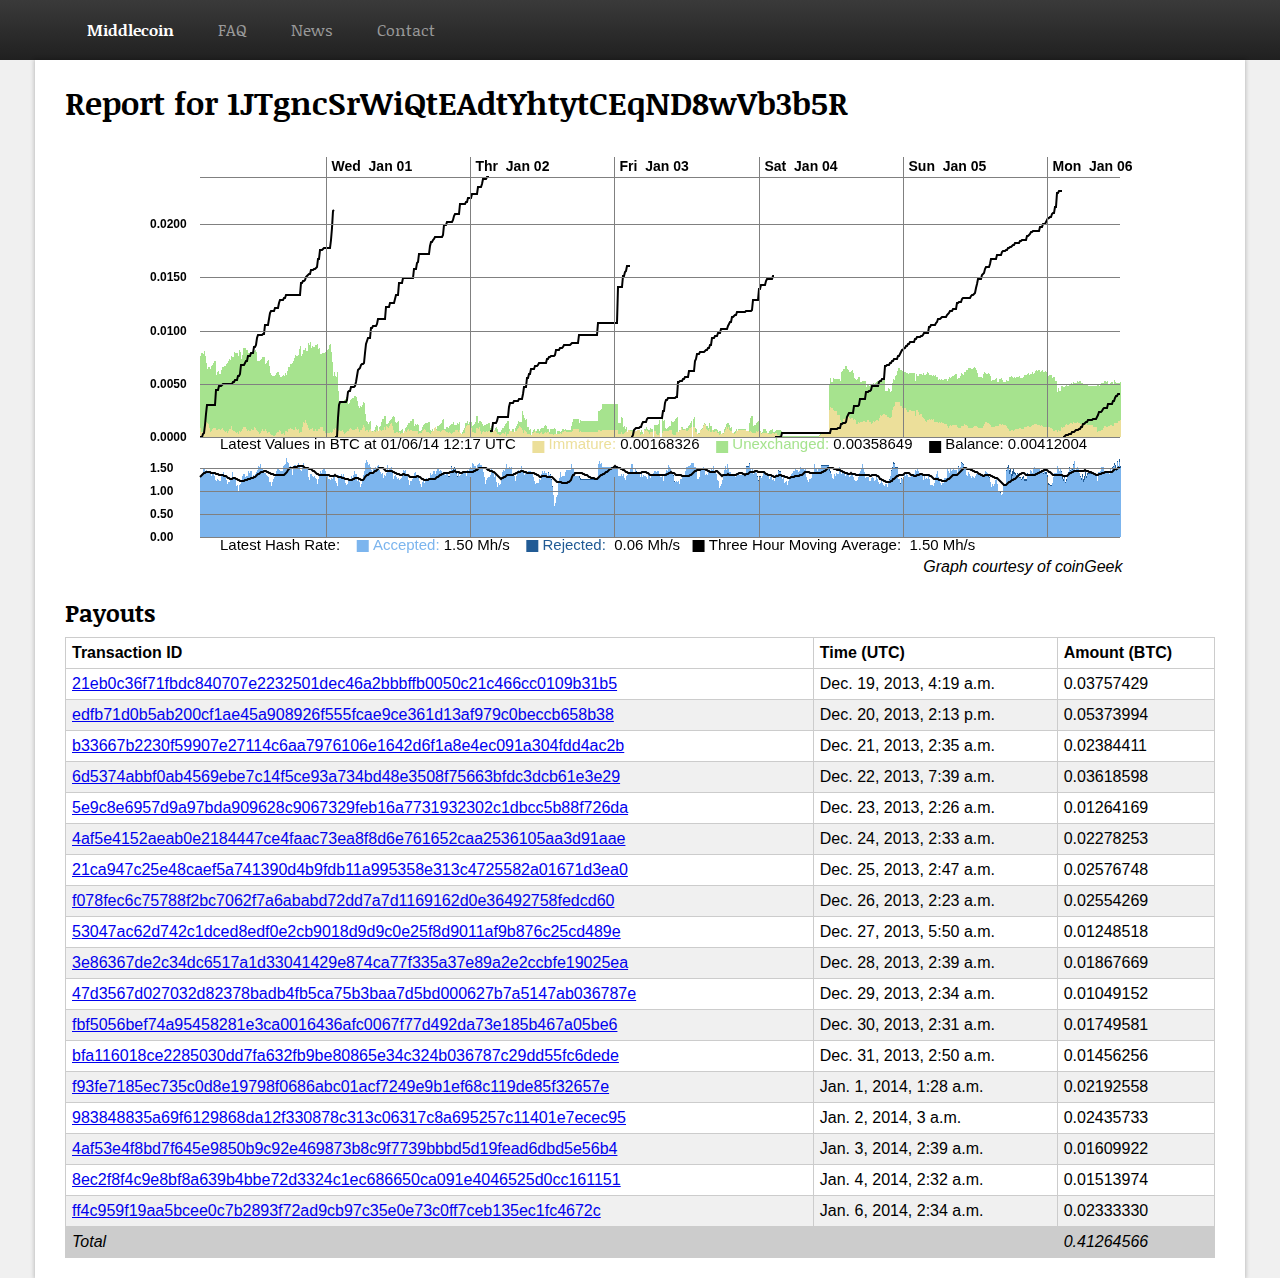
<file: middlecoin/1JTgncSrWiQtEAdtYhtytCEqND8wVb3b5R.html>
<!DOCTYPE html>

<html lang="en-US">
<head>
	<title>Middlecoin - 1JTgncSrWiQtEAdtYhtytCEqND8wVb3b5R</title>
	<meta charset="iso-8859-1">
	<meta name="description" content="Profit-switching, auto-exchanging scrypt pool that pays out in BTC." />
	<link href='http://fonts.googleapis.com/css?family=Noticia+Text:700' rel='stylesheet' type='text/css'>
	<link rel="stylesheet" href="style.css">
	<!--[if lt IE 9]><script src="//html5shim.googlecode.com/svn/trunk/html5.js"></script><![endif]-->
</head>
<body>

<nav>
	<ul>
		<li><a href="index.html">Middlecoin</a></li>
		<li><a href="faq.html">FAQ</a></li>
		<li><a href="https://bitcointalk.org/index.php?topic=259649.new#new">News</a></li>
		<li><a href="https://bitcointalk.org/index.php?action=profile;u=109824">Contact</a></li>
	</ul>
</nav>

<div id="container">

<article>
	<h1>Report for 1JTgncSrWiQtEAdtYhtytCEqND8wVb3b5R</h1>

	<canvas id="mc_data" width="1000" height="400">
          ho ho, you can't display HTML canvas graphics yet
	</canvas>
	<script src="1JTgncSrWiQtEAdtYhtytCEqND8wVb3b5R.js"></script>
	<p class="courtesy">Graph courtesy of coinGeek</p>

	<h2>Payouts</h2>


<table>
<tr>
<th>Transaction ID</th>
<th>Time (UTC)</th>
<th>Amount (BTC)</th>
</tr>

<tr>
<td><a href="http://blockchain.info/tx/21eb0c36f71fbdc840707e2232501dec46a2bbbffb0050c21c466cc0109b31b5">21eb0c36f71fbdc840707e2232501dec46a2bbbffb0050c21c466cc0109b31b5</a></td>
<td>Dec. 19, 2013, 4:19 a.m.</td>
<td>0.03757429</td>
</tr>

<tr class="alt">
<td><a href="http://blockchain.info/tx/edfb71d0b5ab200cf1ae45a908926f555fcae9ce361d13af979c0beccb658b38">edfb71d0b5ab200cf1ae45a908926f555fcae9ce361d13af979c0beccb658b38</a></td>
<td>Dec. 20, 2013, 2:13 p.m.</td>
<td>0.05373994</td>
</tr>

<tr>
<td><a href="http://blockchain.info/tx/b33667b2230f59907e27114c6aa7976106e1642d6f1a8e4ec091a304fdd4ac2b">b33667b2230f59907e27114c6aa7976106e1642d6f1a8e4ec091a304fdd4ac2b</a></td>
<td>Dec. 21, 2013, 2:35 a.m.</td>
<td>0.02384411</td>
</tr>

<tr class="alt">
<td><a href="http://blockchain.info/tx/6d5374abbf0ab4569ebe7c14f5ce93a734bd48e3508f75663bfdc3dcb61e3e29">6d5374abbf0ab4569ebe7c14f5ce93a734bd48e3508f75663bfdc3dcb61e3e29</a></td>
<td>Dec. 22, 2013, 7:39 a.m.</td>
<td>0.03618598</td>
</tr>

<tr>
<td><a href="http://blockchain.info/tx/5e9c8e6957d9a97bda909628c9067329feb16a7731932302c1dbcc5b88f726da">5e9c8e6957d9a97bda909628c9067329feb16a7731932302c1dbcc5b88f726da</a></td>
<td>Dec. 23, 2013, 2:26 a.m.</td>
<td>0.01264169</td>
</tr>

<tr class="alt">
<td><a href="http://blockchain.info/tx/4af5e4152aeab0e2184447ce4faac73ea8f8d6e761652caa2536105aa3d91aae">4af5e4152aeab0e2184447ce4faac73ea8f8d6e761652caa2536105aa3d91aae</a></td>
<td>Dec. 24, 2013, 2:33 a.m.</td>
<td>0.02278253</td>
</tr>

<tr>
<td><a href="http://blockchain.info/tx/21ca947c25e48caef5a741390d4b9fdb11a995358e313c4725582a01671d3ea0">21ca947c25e48caef5a741390d4b9fdb11a995358e313c4725582a01671d3ea0</a></td>
<td>Dec. 25, 2013, 2:47 a.m.</td>
<td>0.02576748</td>
</tr>

<tr class="alt">
<td><a href="http://blockchain.info/tx/f078fec6c75788f2bc7062f7a6ababd72dd7a7d1169162d0e36492758fedcd60">f078fec6c75788f2bc7062f7a6ababd72dd7a7d1169162d0e36492758fedcd60</a></td>
<td>Dec. 26, 2013, 2:23 a.m.</td>
<td>0.02554269</td>
</tr>

<tr>
<td><a href="http://blockchain.info/tx/53047ac62d742c1dced8edf0e2cb9018d9d9c0e25f8d9011af9b876c25cd489e">53047ac62d742c1dced8edf0e2cb9018d9d9c0e25f8d9011af9b876c25cd489e</a></td>
<td>Dec. 27, 2013, 5:50 a.m.</td>
<td>0.01248518</td>
</tr>

<tr class="alt">
<td><a href="http://blockchain.info/tx/3e86367de2c34dc6517a1d33041429e874ca77f335a37e89a2e2ccbfe19025ea">3e86367de2c34dc6517a1d33041429e874ca77f335a37e89a2e2ccbfe19025ea</a></td>
<td>Dec. 28, 2013, 2:39 a.m.</td>
<td>0.01867669</td>
</tr>

<tr>
<td><a href="http://blockchain.info/tx/47d3567d027032d82378badb4fb5ca75b3baa7d5bd000627b7a5147ab036787e">47d3567d027032d82378badb4fb5ca75b3baa7d5bd000627b7a5147ab036787e</a></td>
<td>Dec. 29, 2013, 2:34 a.m.</td>
<td>0.01049152</td>
</tr>

<tr class="alt">
<td><a href="http://blockchain.info/tx/fbf5056bef74a95458281e3ca0016436afc0067f77d492da73e185b467a05be6">fbf5056bef74a95458281e3ca0016436afc0067f77d492da73e185b467a05be6</a></td>
<td>Dec. 30, 2013, 2:31 a.m.</td>
<td>0.01749581</td>
</tr>

<tr>
<td><a href="http://blockchain.info/tx/bfa116018ce2285030dd7fa632fb9be80865e34c324b036787c29dd55fc6dede">bfa116018ce2285030dd7fa632fb9be80865e34c324b036787c29dd55fc6dede</a></td>
<td>Dec. 31, 2013, 2:50 a.m.</td>
<td>0.01456256</td>
</tr>

<tr class="alt">
<td><a href="http://blockchain.info/tx/f93fe7185ec735c0d8e19798f0686abc01acf7249e9b1ef68c119de85f32657e">f93fe7185ec735c0d8e19798f0686abc01acf7249e9b1ef68c119de85f32657e</a></td>
<td>Jan. 1, 2014, 1:28 a.m.</td>
<td>0.02192558</td>
</tr>

<tr>
<td><a href="http://blockchain.info/tx/983848835a69f6129868da12f330878c313c06317c8a695257c11401e7ecec95">983848835a69f6129868da12f330878c313c06317c8a695257c11401e7ecec95</a></td>
<td>Jan. 2, 2014, 3 a.m.</td>
<td>0.02435733</td>
</tr>

<tr class="alt">
<td><a href="http://blockchain.info/tx/4af53e4f8bd7f645e9850b9c92e469873b8c9f7739bbbd5d19fead6dbd5e56b4">4af53e4f8bd7f645e9850b9c92e469873b8c9f7739bbbd5d19fead6dbd5e56b4</a></td>
<td>Jan. 3, 2014, 2:39 a.m.</td>
<td>0.01609922</td>
</tr>

<tr>
<td><a href="http://blockchain.info/tx/8ec2f8f4c9e8bf8a639b4bbe72d3324c1ec686650ca091e4046525d0cc161151">8ec2f8f4c9e8bf8a639b4bbe72d3324c1ec686650ca091e4046525d0cc161151</a></td>
<td>Jan. 4, 2014, 2:32 a.m.</td>
<td>0.01513974</td>
</tr>

<tr class="alt">
<td><a href="http://blockchain.info/tx/ff4c959f19aa5bcee0c7b2893f72ad9cb97c35e0e73c0ff7ceb135ec1fc4672c">ff4c959f19aa5bcee0c7b2893f72ad9cb97c35e0e73c0ff7ceb135ec1fc4672c</a></td>
<td>Jan. 6, 2014, 2:34 a.m.</td>
<td>0.02333330</td>
</tr>

<tr class="total">
<td colspan="2">Total</td>
<td>0.41264566</a></td>
</tr>
</table>

</article>

</div>

</body></html>
</file>
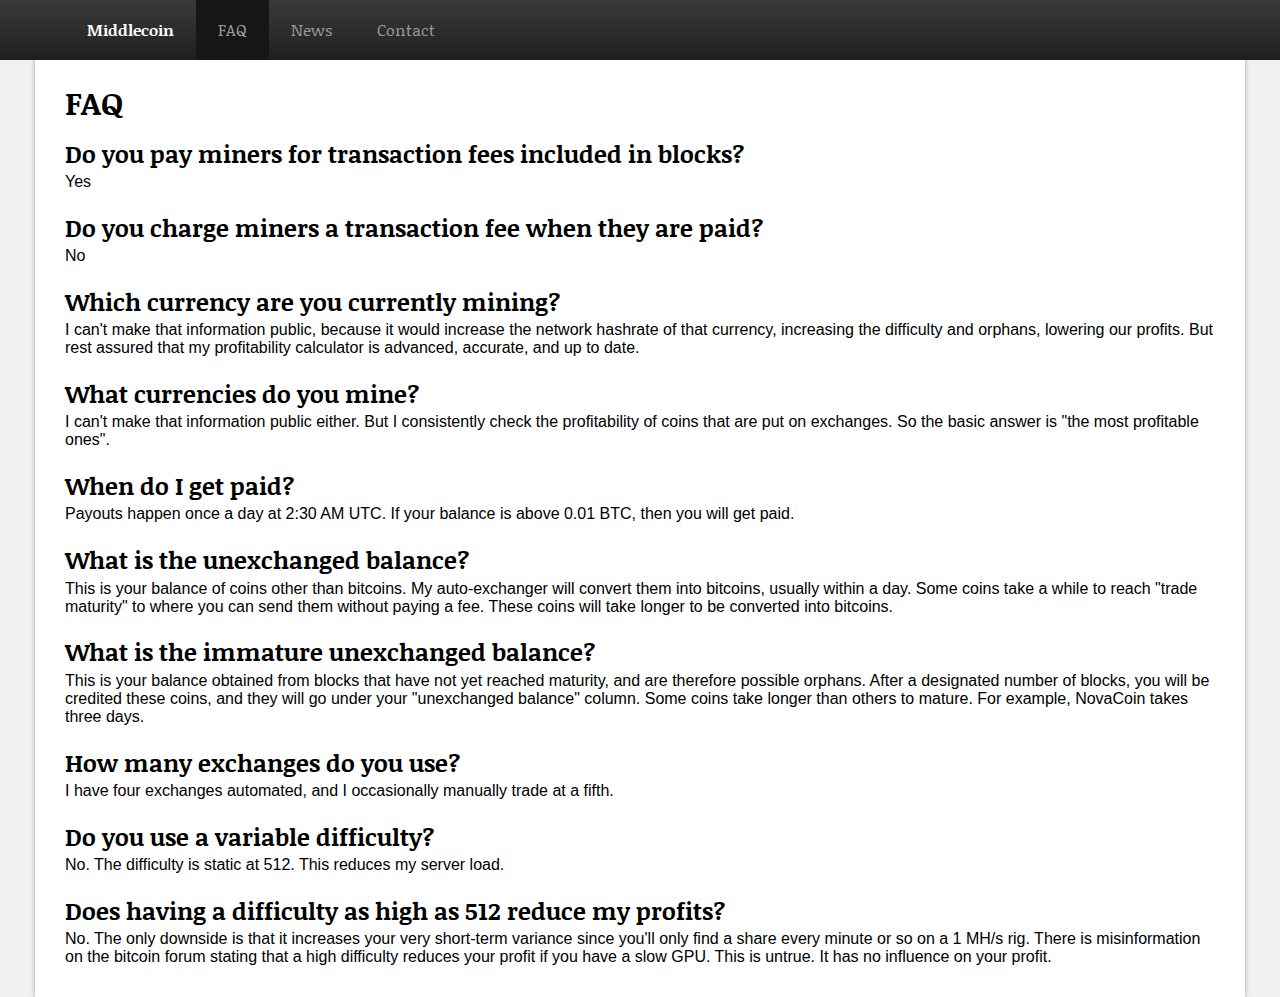
<file: middlecoin/faq.html>
<!DOCTYPE html>

<html lang="en-US">
<head>
	<title>Middlecoin - FAQ</title>
	<meta charset="iso-8859-1">
	<meta name="description" content="Profit-switching, auto-exchanging scrypt pool that pays out in BTC." />
	<link href='http://fonts.googleapis.com/css?family=Noticia+Text:700' rel='stylesheet' type='text/css'>
	<link rel="stylesheet" href="style.css">
	<!--[if lt IE 9]><script src="//html5shim.googlecode.com/svn/trunk/html5.js"></script><![endif]-->
</head>
<body>

<nav>
	<ul>
		<li><a href="index.html">Middlecoin</a></li>
		<li class="active"><a href="faq.html">FAQ</a></li>
		<li><a href="https://bitcointalk.org/index.php?topic=259649.new#new">News</a></li>
		<li><a href="https://bitcointalk.org/index.php?action=profile;u=109824">Contact</a></li>
	</ul>
</nav>

<div id="container">

<article>
	<h1>FAQ</h1>

	<h2>Do you pay miners for transaction fees included in blocks?</h2>
	<p>Yes</p>

	<h2>Do you charge miners a transaction fee when they are paid?</h2>
	<p>No</p>

	<h2>Which currency are you currently mining?</h2>
	<p>I can't make that information public, because it would increase the network hashrate of that currency, increasing the difficulty and orphans, lowering our profits. But rest assured that my profitability calculator is advanced, accurate, and up to date.</p>

	<h2>What currencies do you mine?</h2>
	<p>I can't make that information public either. But I consistently check the profitability of coins that are put on exchanges. So the basic answer is "the most profitable ones".</p>

	<h2>When do I get paid?</h2>
	<p>Payouts happen once a day at 2:30 AM UTC. If your balance is above 0.01 BTC, then you will get paid.</p>

	<h2>What is the unexchanged balance?</h2>
	<p>This is your balance of coins other than bitcoins. My auto-exchanger will convert them into bitcoins, usually within a day. Some coins take a while to reach "trade maturity" to where you can send them without paying a fee. These coins will take longer to be converted into bitcoins.</p>

	<h2>What is the immature unexchanged balance?</h2>
	<p>This is your balance obtained from blocks that have not yet reached maturity, and are therefore possible orphans. After a designated number of blocks, you will be credited these coins, and they will go under your "unexchanged balance" column. Some coins take longer than others to mature. For example, NovaCoin takes three days.</p>

	<h2>How many exchanges do you use?</h2>
	<p>I have four exchanges automated, and I occasionally manually trade at a fifth.</p>

	<h2>Do you use a variable difficulty?</h2>
	<p>No. The difficulty is static at 512. This reduces my server load.</p>

	<h2>Does having a difficulty as high as 512 reduce my profits?</h2>
	<p>No. The only downside is that it increases your very short-term variance since you'll only find a share every minute or so on a 1 MH/s rig. There is misinformation on the bitcoin forum stating that a high difficulty reduces your profit if you have a slow GPU. This is untrue. It has no influence on your profit.</p>
</article>

</div>

</body></html>
</file>
<file: middlecoin/style.css>
/*! normalize.css v2.1.3 | MIT License | git.io/normalize */
article,aside,details,figcaption,figure,footer,header,hgroup,main,nav,section,summary{display:block}audio,canvas,video{display:inline-block}audio:not([controls]){display:none;height:0}[hidden],template{display:none}html{font-family:sans-serif;-webkit-text-size-adjust:100%;-ms-text-size-adjust:100%}body{margin:0}a{background:transparent}a:focus{outline:thin dotted}a:active,a:hover{outline:0}h1{margin:.67em 0;font-size:2em}abbr[title]{border-bottom:1px dotted}b,strong{font-weight:bold}dfn{font-style:italic}hr{height:0;-moz-box-sizing:content-box;box-sizing:content-box}mark{color:#000;background:#ff0}code,kbd,pre,samp{font-family:monospace,serif;font-size:1em}pre{white-space:pre-wrap}q{quotes:"\201C" "\201D" "\2018" "\2019"}small{font-size:80%}sub,sup{position:relative;font-size:75%;line-height:0;vertical-align:baseline}sup{top:-0.5em}sub{bottom:-0.25em}img{border:0}svg:not(:root){overflow:hidden}figure{margin:0}fieldset{padding:.35em .625em .75em;margin:0 2px;border:1px solid #c0c0c0}legend{padding:0;border:0}button,input,select,textarea{margin:0;font-family:inherit;font-size:100%}button,input{line-height:normal}button,select{text-transform:none}button,html input[type="button"],input[type="reset"],input[type="submit"]{cursor:pointer;-webkit-appearance:button}button[disabled],html input[disabled]{cursor:default}input[type="checkbox"],input[type="radio"]{padding:0;box-sizing:border-box}input[type="search"]{-webkit-box-sizing:content-box;-moz-box-sizing:content-box;box-sizing:content-box;-webkit-appearance:textfield}input[type="search"]::-webkit-search-cancel-button,input[type="search"]::-webkit-search-decoration{-webkit-appearance:none}button::-moz-focus-inner,input::-moz-focus-inner{padding:0;border:0}textarea{overflow:auto;vertical-align:top}table{border-collapse:collapse;border-spacing:0}

html
{
	font-family: "Helvetica Neue", Helvetica, Arial, sans-serif;
	background-color: #f0f0f0;
}

h1, h2, h3
{
	font-family: "Noticia Text", serif;
}

nav
{
	background-color: #2c2c2c;
	background-image: -moz-linear-gradient(top, #3a3a3a, #202020);
	background-image: -webkit-gradient(linear, 0 0, 0 100%, from(#3a3a3a), to(#202020));
	background-image: -webkit-linear-gradient(top, #3a3a3a, #202020);
	background-image: -o-linear-gradient(top, #3a3a3a, #202020);
	background-image: linear-gradient(to bottom, #3a3a3a, #202020);
	background-repeat: repeat-x;
	filter: progid:DXImageTransform.Microsoft.gradient(startColorstr='#ff3a3a3a', endColorstr='#ff202020', GradientType=0);
	color: #eee;
	width: 100%;
}

nav > ul
{
	list-style: none;
	margin: 0 auto;
	padding: 0;
	max-width: 1150px;
}

nav > ul:after
{
   content: " ";
   visibility: hidden;
   display: block;
   height: 0;
   clear: both;
}

nav ul > li
{
	font-family: 'Noticia Text', serif;
	float: left;
	font-size: 16px;
	line-height: 36px;
}

nav ul > li.active
{
	background-color: #161616;
}

nav ul > li > a
{
	position: relative;
	display: block;
	padding: 12px 22px;
	color: #999;
	text-decoration: none;
}

nav ul > li:first-child a
{
	font-weight: bold;
	color: #fff;
}

nav ul > li > a:hover
{
	color: #fff;
}

div#container
{
	background-color: #ffffff;
	max-width: 1150px;
	margin: 0 auto;
	padding: 20px 30px;

	box-shadow: 0 0 4px 1px rgba(0,0,0,0.2);
	-moz-box-shadow: 0 0 4px 1px rgba(0,0,0,0.2);
	-webkit-box-shadow: 0 0 4px 1px rgba(0,0,0,0.2);
}

div#intro
{
	background-color: #e9e9e9;
	padding: 20px 30px;
	border-radius: 10px;
}

h1, h2, h3, h4
{
	margin-bottom: -8px;
}

article h1:first-child
{
	margin-top: 0;
}

p, pre
{
	margin: 0.7em 0;
}

canvas
{
	display: block;
	margin: 40px auto 0.7em auto;
}

h2 + canvas {
	margin-top: 20px;
}

p.courtesy
{
	width: 965px;
	margin: 0 auto;
	text-align: right;
	font-style: italic;
	margin-top: -10px;
}

table
{
	margin-top: 2em;
	border-collapse: collapse;
	border: 1px solid #ccc;
	width: 100%;
}

h2 + table
{
	margin-top: 1em;
}

th
{
	border: 1px solid #ccc;
	padding: 6px;
	vertical-align: bottom;
	text-align: left;
}

td
{
	padding: 6px 6px;
	vertical-align: top;
	border: 1px solid #ccc;
}

tr.total td
{
	background-color: #ccc;
	font-style: italic;
}

tr.alt td
{
	background-color: #f0f0f0;
}

footer
{
	margin-top: 20px;
	font-style: italic;
}
</file>
